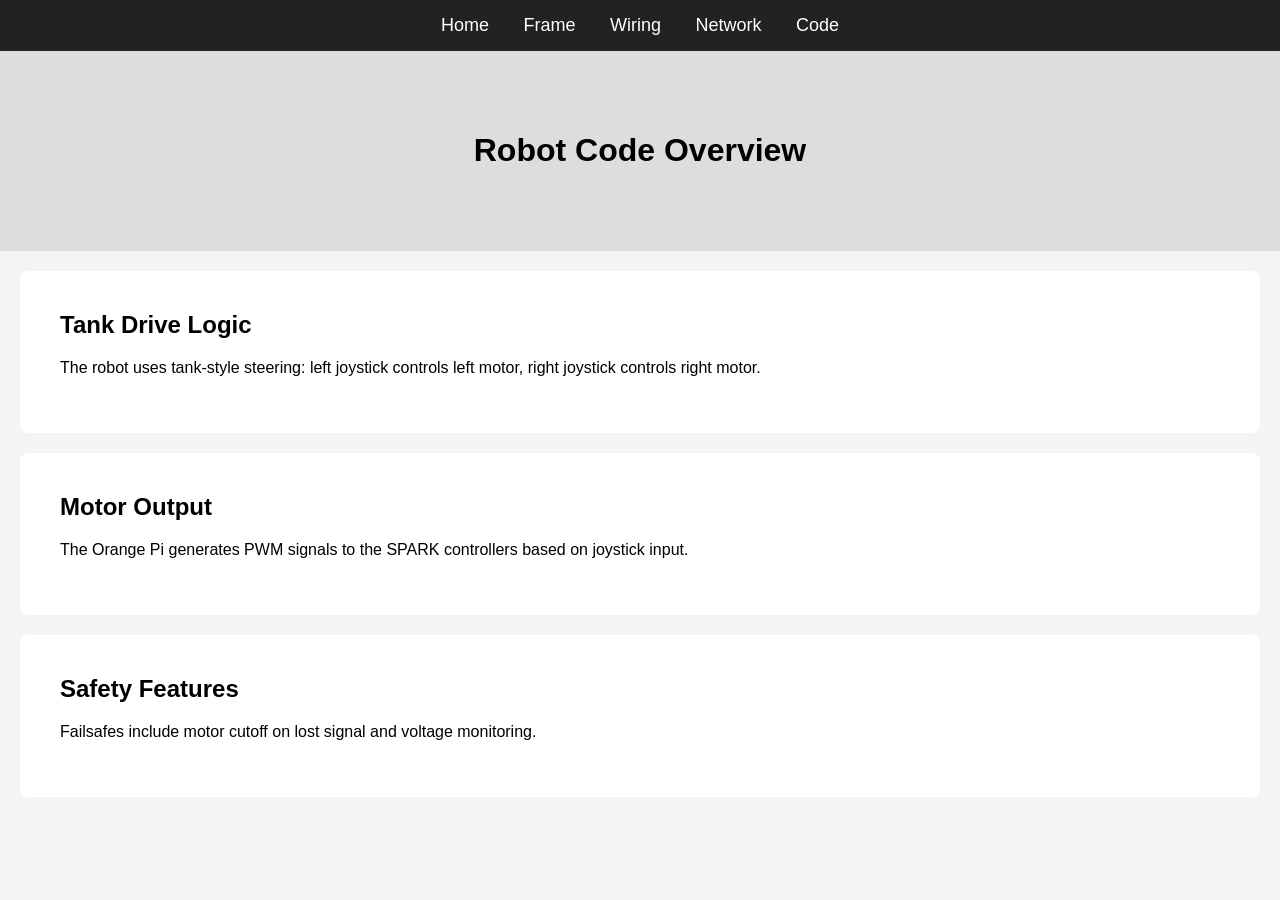
<file: code.html>
<!DOCTYPE html>
<html>
<head>
    <title>Robot Code</title>
    <link rel="stylesheet" href="style.css">
</head>
<body>

<nav>
    <a href="index.html">Home</a>
    <a href="frame.html">Frame</a>
    <a href="wiring.html">Wiring</a>
    <a href="network.html">Network</a>
    <a href="code.html">Code</a>
</nav>

<header>
    <h1>Robot Code Overview</h1>
</header>

<section>
    <h2>Tank Drive Logic</h2>
    <p>The robot uses tank‑style steering: left joystick controls left motor, right joystick controls right motor.</p>
</section>

<section>
    <h2>Motor Output</h2>
    <p>The Orange Pi generates PWM signals to the SPARK controllers based on joystick input.</p>
</section>

<section>
    <h2>Safety Features</h2>
    <p>Failsafes include motor cutoff on lost signal and voltage monitoring.</p>
</section>

</body>
</html>
</file>
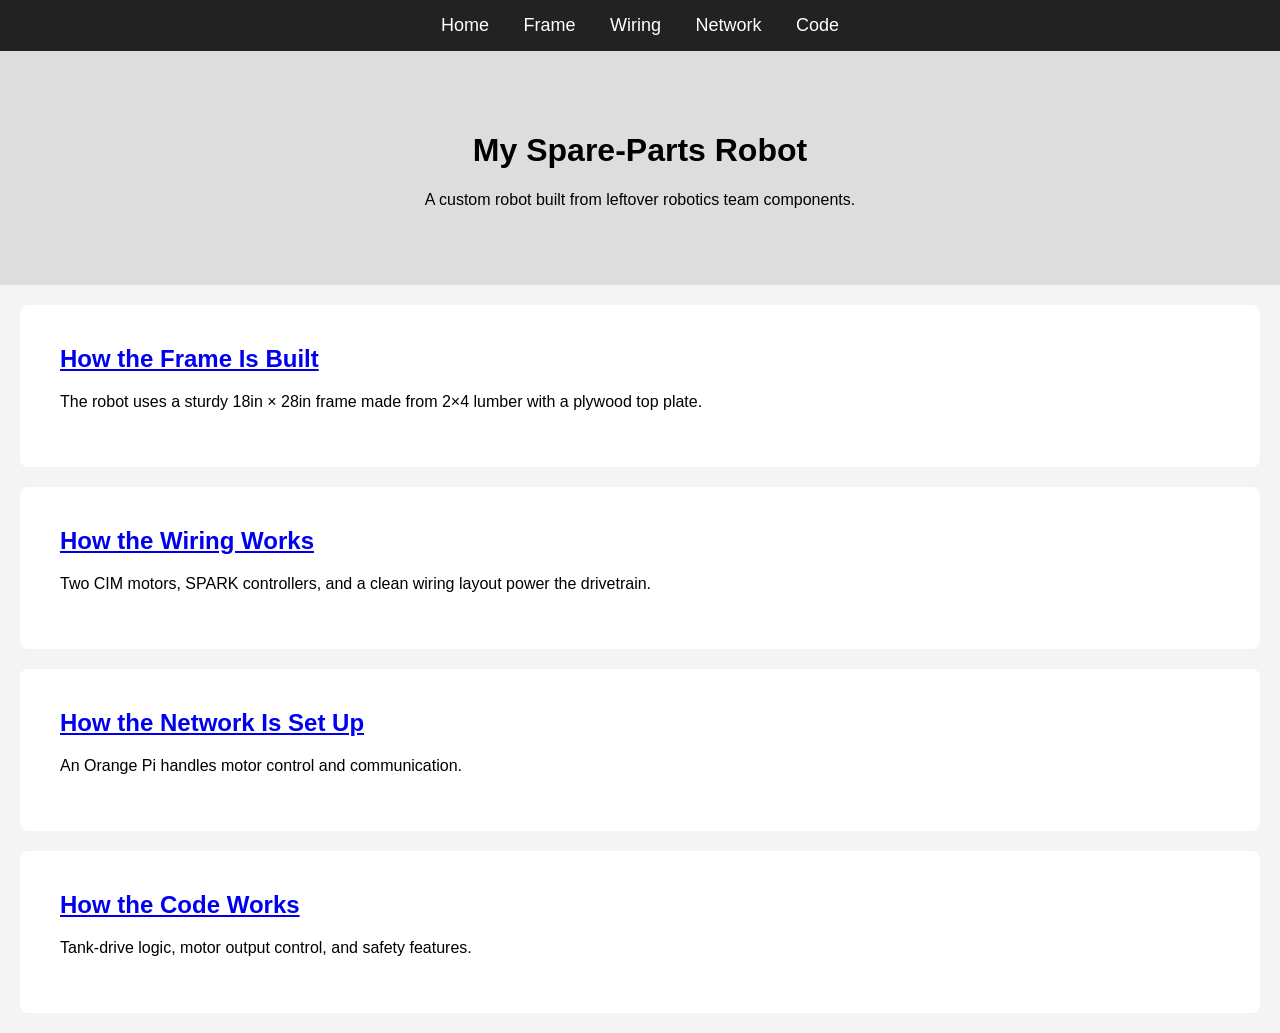
<file: frame.html>
<!DOCTYPE html>
<html>
<head>
    <title>My Robotics Project</title>
    <link rel="stylesheet" href="style.css">
</head>
<body>

<nav>
    <a href="index.html">Home</a>
    <a href="frame.html">Frame</a>
    <a href="wiring.html">Wiring</a>
    <a href="network.html">Network</a>
    <a href="code.html">Code</a>
</nav>

<header>
    <h1>My Spare‑Parts Robot</h1>
    <p>A custom robot built from leftover robotics team components.</p>
</header>

<section>
    <h2><a href="frame.html">How the Frame Is Built</a></h2>
    <p>The robot uses a sturdy 18in × 28in frame made from 2×4 lumber with a plywood top plate.</p>
</section>

<section>
    <h2><a href="wiring.html">How the Wiring Works</a></h2>
    <p>Two CIM motors, SPARK controllers, and a clean wiring layout power the drivetrain.</p>
</section>

<section>
    <h2><a href="network.html">How the Network Is Set Up</a></h2>
    <p>An Orange Pi handles motor control and communication.</p>
</section>

<section>
    <h2><a href="code.html">How the Code Works</a></h2>
    <p>Tank‑drive logic, motor output control, and safety features.</p>
</section>

</body>
</html>
</file>
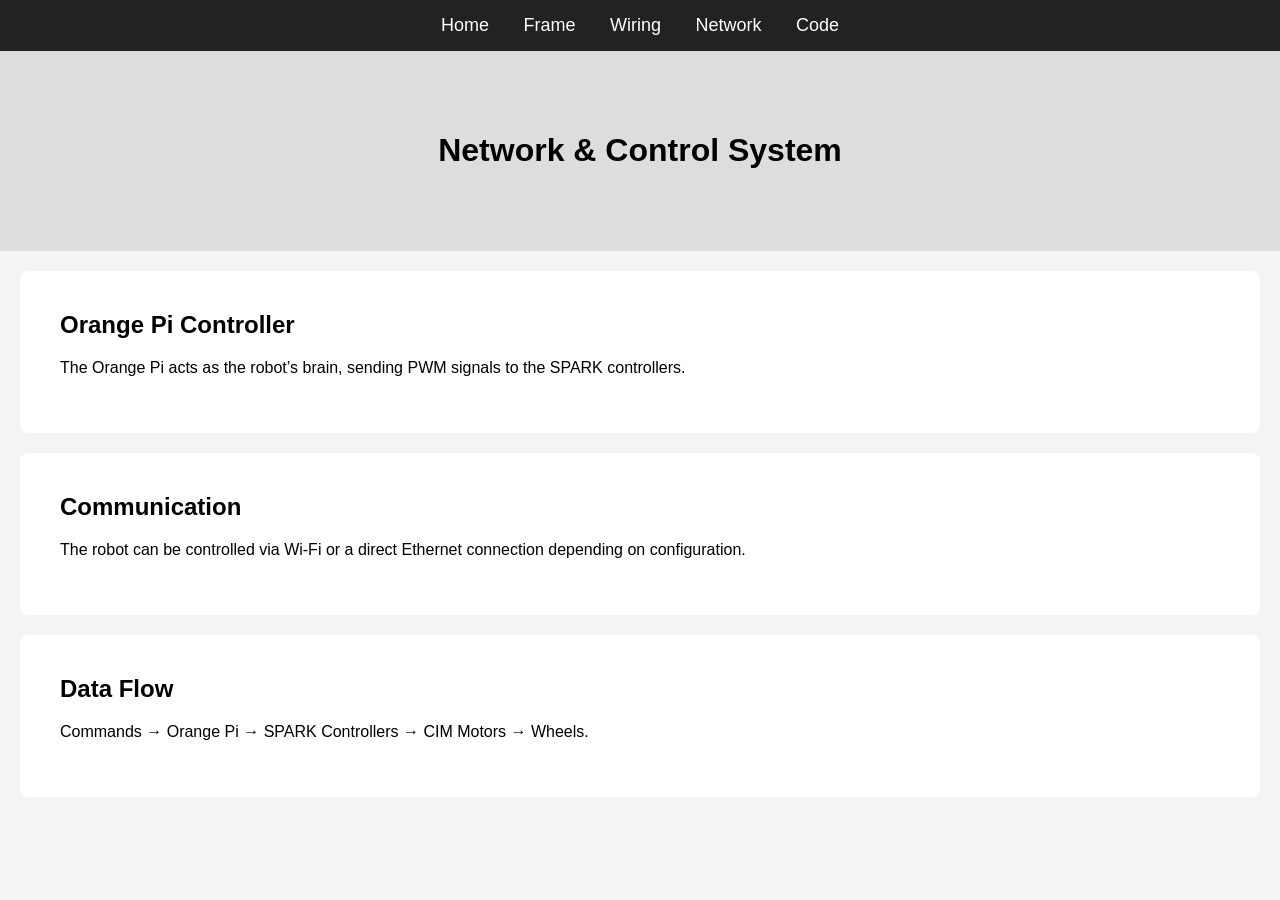
<file: network.html>
<!DOCTYPE html>
<html>
<head>
    <title>Robot Network</title>
    <link rel="stylesheet" href="style.css">
</head>
<body>

<nav>
    <a href="index.html">Home</a>
    <a href="frame.html">Frame</a>
    <a href="wiring.html">Wiring</a>
    <a href="network.html">Network</a>
    <a href="code.html">Code</a>
</nav>

<header>
    <h1>Network & Control System</h1>
</header>

<section>
    <h2>Orange Pi Controller</h2>
    <p>The Orange Pi acts as the robot’s brain, sending PWM signals to the SPARK controllers.</p>
</section>

<section>
    <h2>Communication</h2>
    <p>The robot can be controlled via Wi‑Fi or a direct Ethernet connection depending on configuration.</p>
</section>

<section>
    <h2>Data Flow</h2>
    <p>Commands → Orange Pi → SPARK Controllers → CIM Motors → Wheels.</p>
</section>

</body>
</html>
</file>
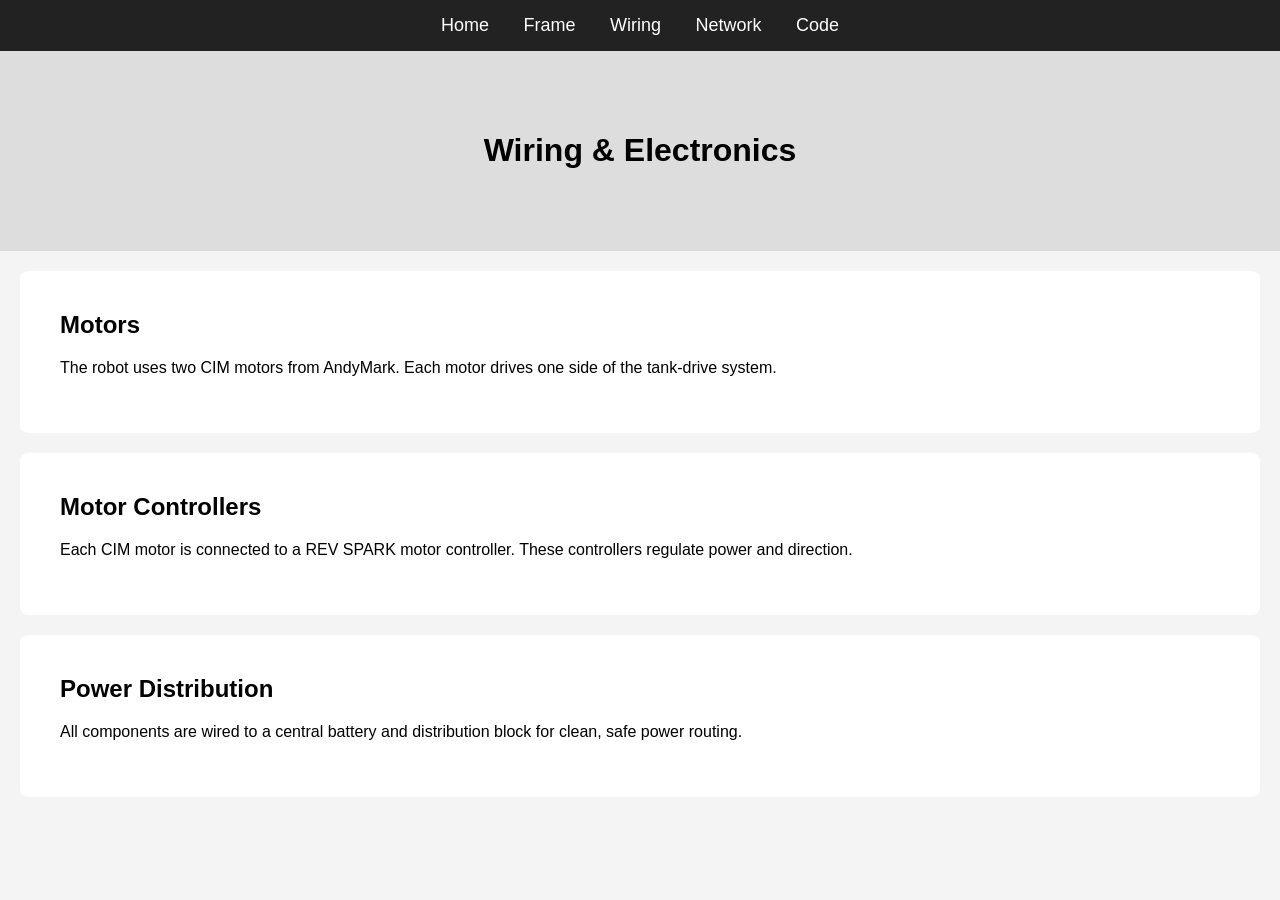
<file: wiring.html>
<!DOCTYPE html>
<html>
<head>
    <title>Robot Wiring</title>
    <link rel="stylesheet" href="style.css">
</head>
<body>

<nav>
    <a href="index.html">Home</a>
    <a href="frame.html">Frame</a>
    <a href="wiring.html">Wiring</a>
    <a href="network.html">Network</a>
    <a href="code.html">Code</a>
</nav>

<header>
    <h1>Wiring & Electronics</h1>
</header>

<section>
    <h2>Motors</h2>
    <p>The robot uses two CIM motors from AndyMark. Each motor drives one side of the tank‑drive system.</p>
</section>

<section>
    <h2>Motor Controllers</h2>
    <p>Each CIM motor is connected to a REV SPARK motor controller. These controllers regulate power and direction.</p>
</section>

<section>
    <h2>Power Distribution</h2>
    <p>All components are wired to a central battery and distribution block for clean, safe power routing.</p>
</section>

</body>
</html>
</file>
<file: style.css>
body {
    font-family: Arial, sans-serif;
    margin: 0;
    background: #f4f4f4;
}

nav {
    background: #222;
    padding: 15px;
    text-align: center;
}

nav a {
    color: white;
    margin: 0 15px;
    text-decoration: none;
    font-size: 18px;
}

nav a:hover {
    color: #00aaff;
}

header {
    padding: 60px;
    text-align: center;
    background: #ddd;
}

section {
    padding: 40px;
    margin: 20px;
    background: white;
    border-radius: 8px;
}

h2 {
    margin-top: 0;
}
</file>
